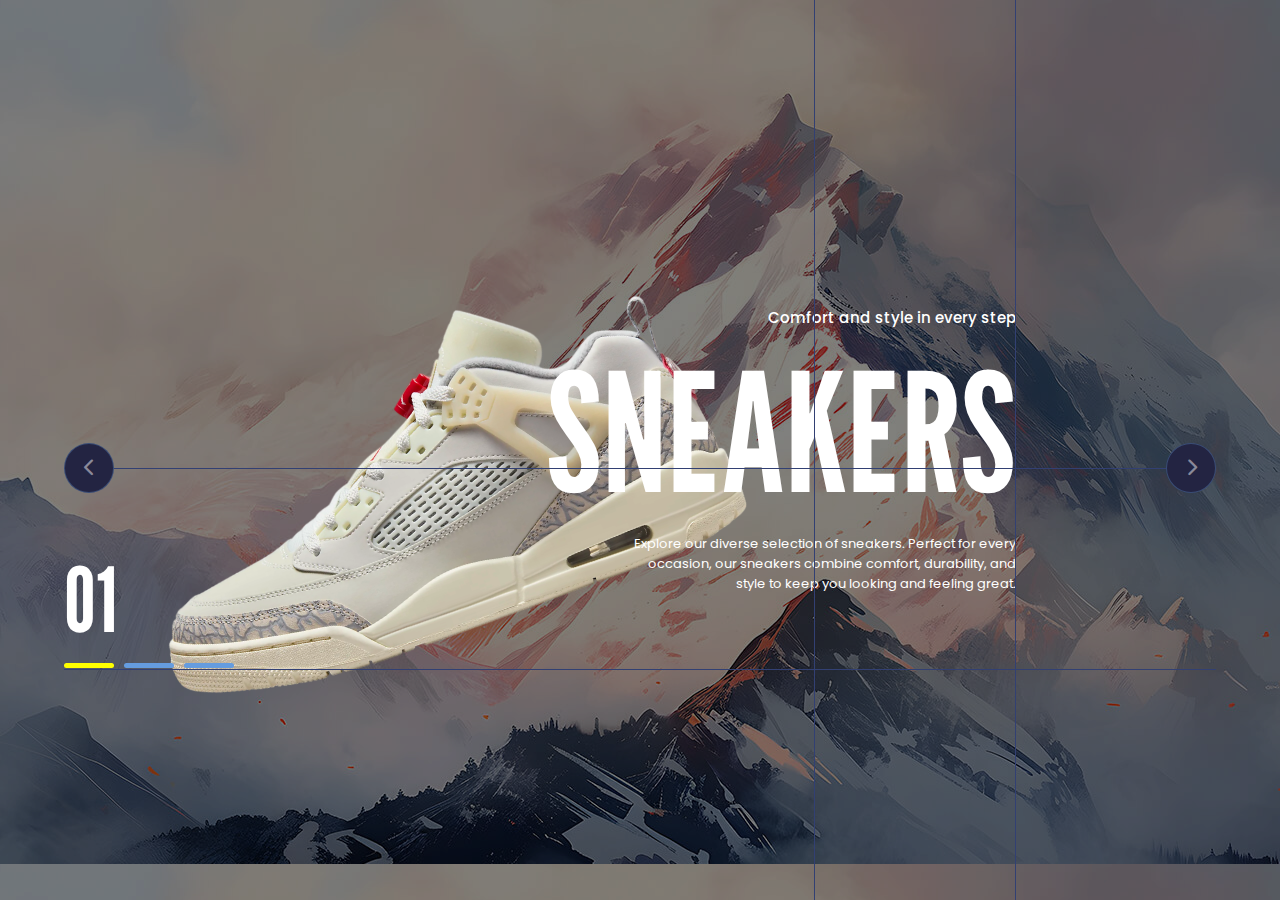
<file: urbanApp/static/banner.html>
<!DOCTYPE html>
<html lang="en">
<head>
    <meta charset="UTF-8">
    <meta name="viewport" content="width=device-width, initial-scale=1.0">
    <title>Document</title>
    <link rel="stylesheet" href="./urbanApp/style-banner.css">
    <link rel="stylesheet" href="https://cdnjs.cloudflare.com/ajax/libs/font-awesome/6.5.1/css/all.min.css">
</head>
<body>
    <header>
    </header>

    <section class="carousel">
        <div class="list">
            <div class="item ">
                <figure>
                    <img src="./assets/images/img/jordan-header.png">
                </figure>
                <div class="content">
                    <p class="category">
                        Comfort and style in every step
                    </p>
                    <h2>
                        SNEAKERS
                    </h2>
                    <p class="description">
                        Explore our diverse selection of sneakers. Perfect for every occasion, 
                        our sneakers combine comfort, durability, and style to keep you looking 
                        and feeling great.
                    </p>
                </div>
            </div>
            <div class="item">
                <figure>
                    <img src="./assets/images/img/essentials-header.png">
                </figure>
                <div class="content">
                    <p class="category">
                        Warmth and fashion for any occasion 
                    </p>
                    <h2>
                        HOODIES
                    </h2>
                    <p class="description">
                        Stay cozy and fashionable with our range of hoodies. Perfect for casual
                        outings or lounging at home, our hoodies offer the ideal blend of warmth, 
                        comfort, and trendy designs for any wardrobe.
                    </p>
                </div>
            </div>
            <div class="item">
                <figure>
                    <img src="./assets/images/img/onemillion-header.png">
                </figure>
                <div class="content">
                    <p class="category">
                        Scents that define your personality
                    </p>
                    <h2>
                        FRAGRANCES
                    </h2>
                    <p class="description">
                        Discover our premium collection of fragrances. Whether you prefer
                        fresh, floral, bold, or spicy, our perfumes are crafted to suit your 
                        unique personality and make a lasting impression.
                    </p>
                </div>
            </div>
        </div>
        <div class="arrows">
            <button id="prev"><i class="fa-solid fa-chevron-left"></i></button>
            <button id="next"><i class="fa-solid fa-chevron-right"></i></button>
        </div>
        <div class="indicators">
            <div class="number">02</div>
            <ul>
                <li class="active"></li>
                <li></li>
                <li></li>
            </ul>
        </div>
    </section>

    <script src="./js/app.js"></script>
</body>
</html>
</file>
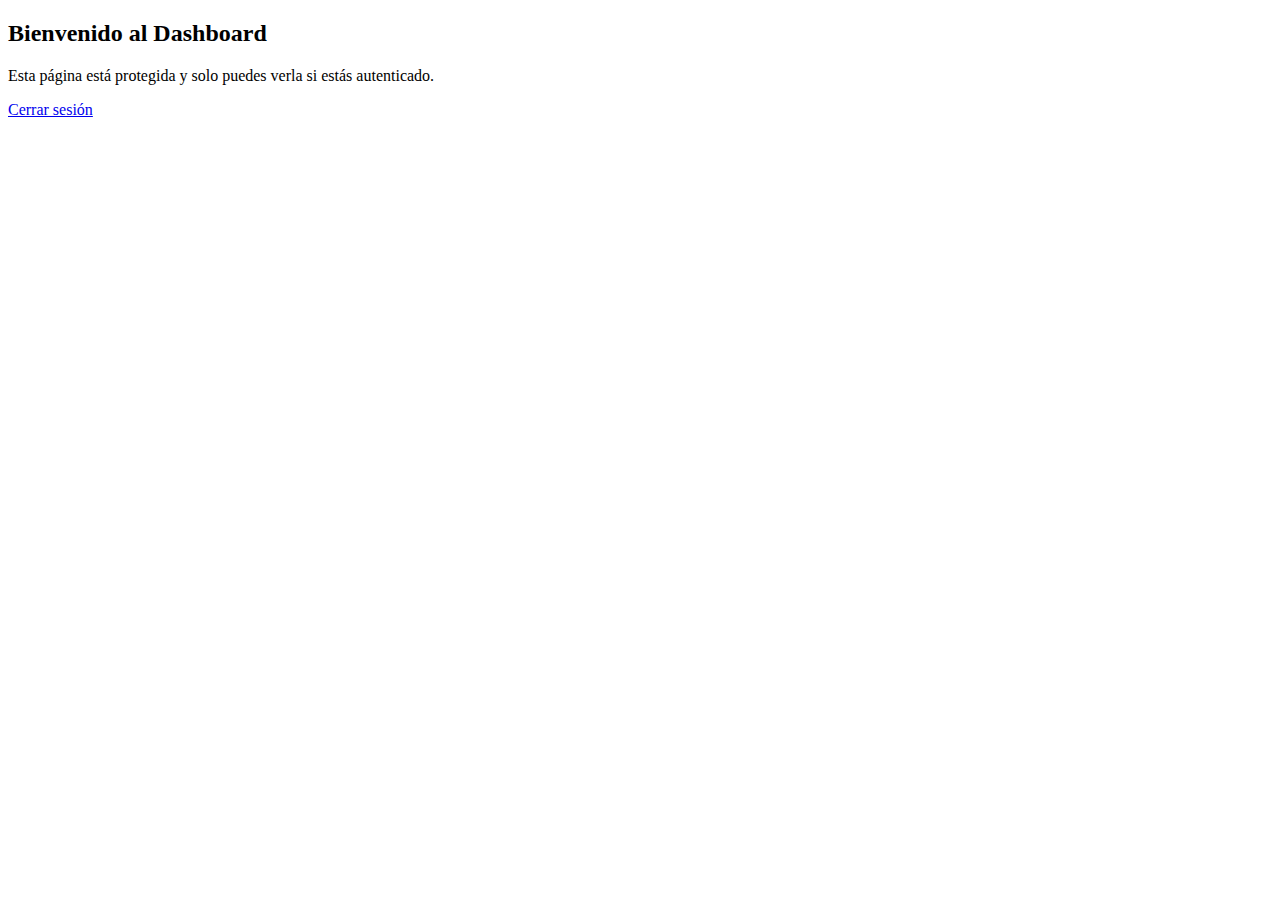
<file: urbanApp/templates/urbanApp/dashboard.html>
<!DOCTYPE html>
<html lang="es">
<head>
    <meta charset="UTF-8">
    <meta name="viewport" content="width=device-width, initial-scale=1.0">
    <title>Dashboard</title>
</head>
<body>
    <h2>Bienvenido al Dashboard</h2>
    <p>Esta página está protegida y solo puedes verla si estás autenticado.</p>
    <a href="{% url 'logout' %}">Cerrar sesión</a>
</body>
</html>
</file>
<file: urbanApp/static/urbanApp/style-banner.css>
@import url('https://fonts.googleapis.com/css2?family=Poppins:ital,wght@0,100;0,200;0,300;0,400;0,500;0,600;0,700;0,800;0,900;1,100;1,200;1,300;1,400;1,500;1,600;1,700;1,800;1,900&display=swap');
@import url('https://fonts.googleapis.com/css2?family=League+Gothic&display=swap');
:root{
    --w-column: 200px;
}
body{
    margin: 0;
    background-color: #232442;
    color: #fff;
    font-size: 15px;
    font-family: Poppins;
    & *{
        box-sizing: border-box;
        margin: 0;
        padding: 0;
        list-style: none;
    }
    header{
        position: fixed;
        z-index: 10;
        width: min(1200px, 90vw);
        height: 70px;
        left: 50%;
        transform: translateX(-50%);
        display: grid;
        grid-template-columns: 1fr calc(var(--w-column) * 3);
        gap: 10%;
        align-items: center;
        & nav{
            & ul{
                display: grid;
                grid-template-columns: repeat(3, var(--w-column));
            }
        }
    }
    & .carousel{
        background-image: url(../assets/images/img/main.png);
        height: 100vh;
        overflow: hidden;
        position: relative;
        & .list{
            width: min(1200px, 90vw);
            margin: auto;
            height: 100%;
            position: relative;
            & .item{
                position: absolute;
                inset: 0;
                & figure{
                    position: absolute;
                    width: 60%;
                    top: 50%;
                    transform: translateY(-50%);
                    & img{
                        width: 100%;
                        transform: rotate(-30deg);
                    }
                    &::before{
                        content: '';
                        position: absolute;
                        background-color: #0b0b1b;
                        width: 100%;
                        height: 100px;
                        top: 150%;
                        left: 50px;
                        border-radius: 50%;
                        filter: blur(50px);
                    }
                }
                
                & .content{
                    position: absolute;
                    z-index: 20;
                    width: 70%;
                    height: 100%;
                    right: var(--w-column);
                    display: flex;
                    flex-direction: column;
                    justify-content: center;
                    align-items: end;
                    gap: 20px;
                    & .category{
                        font-weight: 500;
                    }
                    & h2{
                        font-family: 'League Gothic';
                        font-size: 11em;
                        line-height: 1em;
                    }
                    & .description{
                        align-items: center;
                        color: rgb(255, 255, 255);
                        max-width: 400px;
                        font-size: small;
                        text-align: right;
                        & i{
                            height: 50px;
                            color: #ffea7c;
                            font-size: 2em;
                            border: 1px solid #659cdf;
                            border-radius: 50%;
                            display: flex;
                            justify-content: center;
                            align-items: center;
                        }
                    }
                }
                & .more{
                    display: grid;
                    grid-template-columns: repeat(2, 120px);
                    gap: 20px;
                    grid-template-rows: 35px;
                    & button{
                        border-radius: 30px;
                        font-family: 'League Gothic';
                        text-transform: uppercase;
                        color: #fff;
                        background-color: transparent;
                        border: none;
                        position: relative;
                        &:nth-child(1){
                            background-image: linear-gradient(
                                to right, #81baa0, #46a39c
                            );
                        }
                        &:nth-child(2){
                            border: 2px solid transparent;
                            background: linear-gradient(#242745, #242745) padding-box,
                            linear-gradient(to right, #81baa0, #46a39c) border-box;
                            & i{
                                margin-right: 10px;
                            }
                        }
                    }
                }
            }
            &::after{
                content: '';
                position: absolute;
                right: var(--w-column);
                width: var(--w-column);
                height: 100%;
                border-left: 1px solid #324073;
                border-right: 1px solid #324073;
                pointer-events: none;
            }
            &::before{
                content: '';
                position: absolute;
                z-index: 10;
                height: var(--w-column);
                width: 100%;
                top: 52%;
                border-top: 1px solid #324073;
                border-bottom: 1px solid #324073;
                pointer-events: none;
            }
        }
    & .arrows{
        width: min(1200px, 90vw);
        display: flex;
        justify-content: space-between;
        position: absolute;
        top: 52%;
        left: 50%;
        transform: translate(-50%, -25px);
        pointer-events: none;
        z-index: 100;
        & button{
            top: 60%;
            width: 50px;
            height: 50px;
            border-radius: 50%;
            border: 1px solid #659cdf55;
            background-color: #232442;
            color: #fff7;
            font-size: large;
            cursor: pointer;
            pointer-events: auto;
            transition: 0.5s;
            &:hover{
                border: 1px solid #659cdf;
                color: #fff;
            }
        }
    }
    & .indicators{
        position: absolute;
        top: 52%;
        height: var(--w-column);
        width: min(1200px, 90vw);
        left: 50%;
        transform: translateX(-50%);
        display: flex;
        flex-direction: column;
        pointer-events: none;
        justify-content: end;
        gap: 10px;
        & .number{
            font-family: 'League Gothic';
            font-size: 7vw;
        }
        & ul{
            display: flex;
            gap: 10px;
            & li{
                width: 50px;
                height: 5px;
                background-color: #659cdf;
                border-radius: 10px;
                pointer-events: auto;
                cursor: pointer;
                transition: 0.5s;
                &.active{
                    background-color: yellow;
                }
            }
            }
        }
    }
}

/* animation */
body{
    .carousel{
        --calculation: 1; /* 1 or -1 */
        & .list{
            & .item{
                transform: translateX(calc(100vw * var(--calculation)));
                transition:  0.5s;
                opacity: 0;
                & figure{
                    & img{
                        transform: rotate(0deg);
                        transition: transform 0.5s;
                        transition-delay: 0.3s;
                    }
                }
                & .content{
                    & .category, h2, .description, .more{
                        transform: translateX(calc(200px * var(--calculation)));
                        transition:  0.7s;
                        opacity: 0;
                        transition-delay: 0.3s;
                    }
                    & h2{ transition-delay: 0.5s; }
                    & .description{ transition-delay: 0.7s; }
                    & .more{ transition-delay: 0.9s; }
                }
                &.active{
                    opacity: 1;
                    transform: translateX(0);
                    & figure{
                        & img{
                            transform: rotate(-20deg);
                        }
                    }
                    & .content{
                        & .category, h2, .description, .more{
                            transform: translateX(0px);
                            opacity: 1;
                        }
                    }
                }
                &.activeOld{
                    transform: translateX(calc(-100vw * var(--calculation)));
                }
            }
        }
    }
}
@media screen and (max-width: 1023px) and (min-width: 768px){
    :root{
        --w-column: 100px;
    }
    body{
        & .carousel{
            height: 60vh;
            & .list{
                & .item{
                    & .content{
                        & h2{
                            font-size: 5em;
                        }
                    }
                }
            }
        }
    }
}
@media screen and (max-width: 767px){
    :root{
        --w-column: 50px;
    }
    body{
        & .carousel{
            height: 100vh;
            & .list{
                & .item{
                    & .content{
                        justify-content: end;
                        padding-bottom: 100px;
                        & h2{
                            font-size: 5em;
                        }
                    }
                    & figure{
                        width: 110%;
                        transform: translateY(0);
                        top: 200px;
                        left: -30px;
                    }
                }
            }
            & .indicators{
                & .number{
                    font-size: 10em;
                    transform: translateX(50px);
                    opacity: 0.5;
                }
            }
        }
    }
}
</file>
